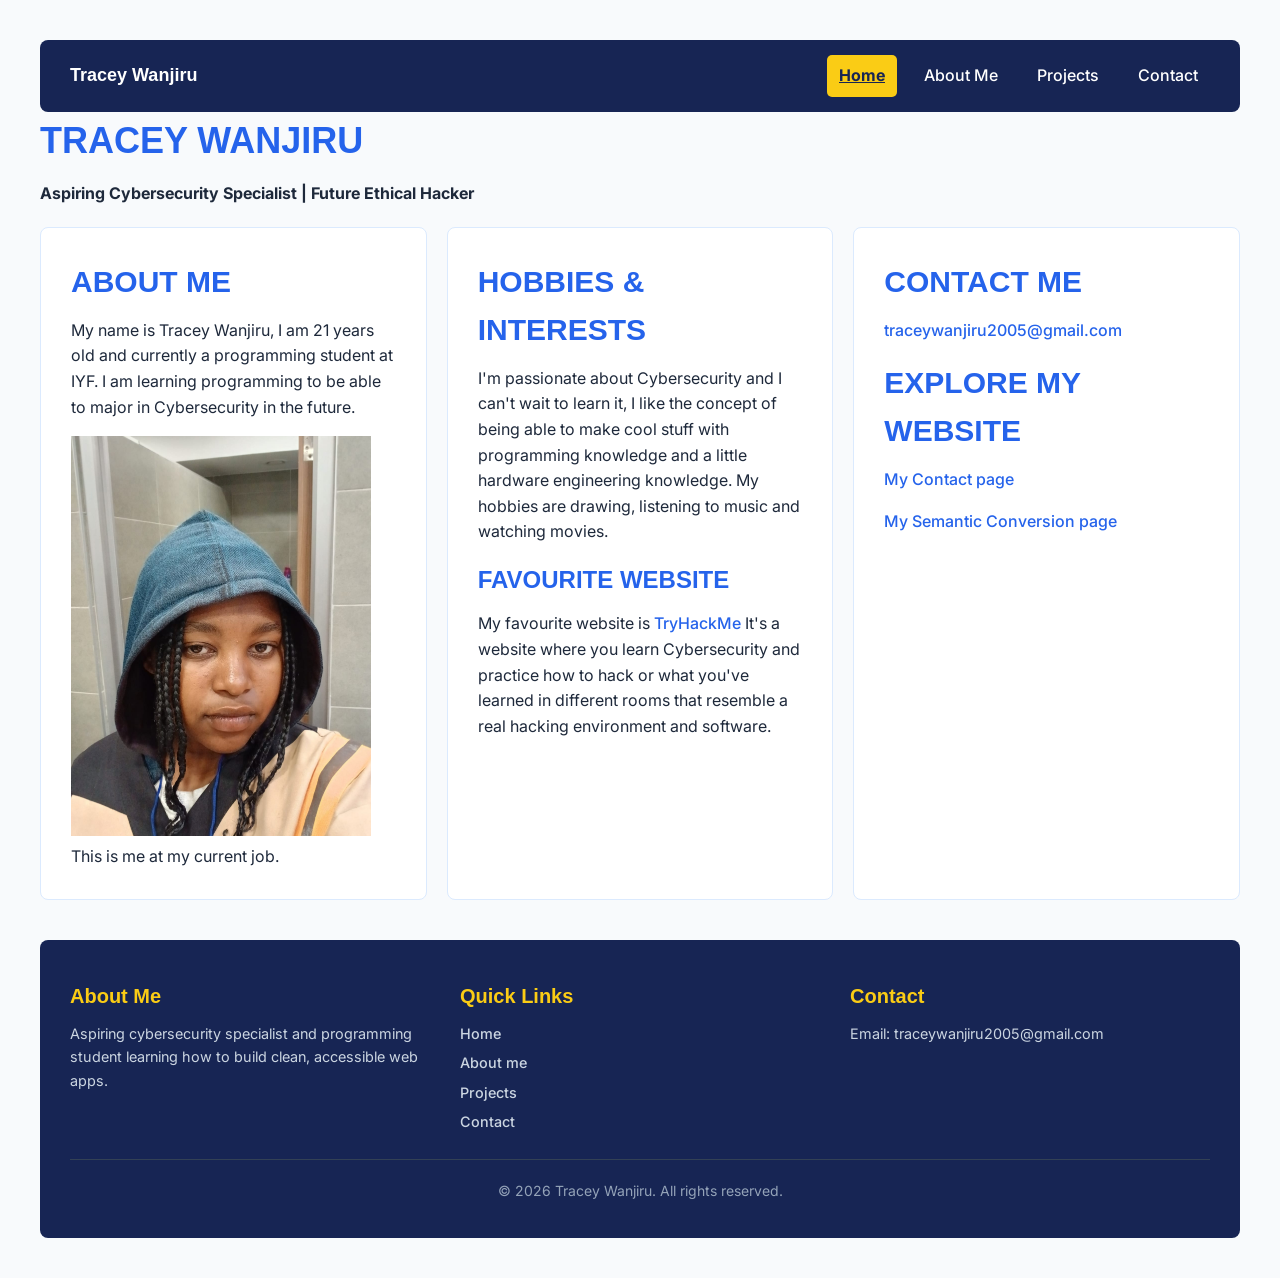
<file: index.html>
<!DOCTYPE html>
<html lang="en">
<head>
    <meta charset="UTF-8">
    <meta name="viewport" content="width=device-width, initial-scale=1.0">
    <title>Tracey Wanjiru - About me</title>
    <link rel="preconnect" href="https://fonts.googleapis.com">
    <link rel="preconnect" href="https://fonts.gstatic.com" crossorigin>
    <link href="https://fonts.googleapis.com/css2?family=Inter:ital,opsz,wght@0,14..32,100..900;1,14..32,100..900&display=swap" rel="stylesheet">
    <link rel="stylesheet" href="style.css">
</head>
<body>
    <nav aria-label="Main navigation" class="navbar">
        <div class="logo">Tracey Wanjiru</div>
        <div class="nav-links">
            <a href="index.html" aria-current="page">Home</a>
            <a href="about.html">About Me</a> 
            <a href="projects.html">Projects</a>
            <a href="contact.html">Contact</a>
        </div>
    </nav>

    <header>
        <h1>TRACEY WANJIRU</h1>
        <p><strong>Aspiring Cybersecurity Specialist | Future Ethical Hacker</strong></p>
    </header>

    <main>
        <div class="card-row">
            <section class="card">
                <h2>ABOUT ME</h2>
                <p>My name is Tracey Wanjiru, I am 21 years old and currently a programming student at IYF. I am learning programming to be able to major in Cybersecurity in the future.</p>
                <figure>
                    <img src="images.jpeg" alt="Me at work" width="300px">
                    <figcaption>This is me at my current job.</figcaption>
                </figure>
            </section>

            <section class="card">
                <h2>HOBBIES & INTERESTS</h2>
                <p>I'm passionate about Cybersecurity and I can't wait to learn it, I like the concept of being able to make cool stuff with programming knowledge and a little hardware engineering knowledge. My hobbies are drawing, listening to music and watching movies.</p>
                <h3>FAVOURITE WEBSITE</h3>
                <p>My favourite website is
                    <a href="https://tryhackme.com/">TryHackMe</a> It's a website where you learn Cybersecurity and practice how to hack or what you've learned in different rooms that resemble a real hacking environment and software.
                </p>
            </section>

            <section class="card">
                <h2>CONTACT ME</h2>
                <p><a href="mailto:traceywanjiru2005@gmail.com">traceywanjiru2005@gmail.com</a></p>
                
                <h2>EXPLORE MY WEBSITE</h2>
                <p><a href="contact.html">My Contact page</a></p>
                <p><a href="semantic-conversion.html">My Semantic Conversion page</a></p>
            </section>
        </div>
    </main>

    <footer class="site-footer">
        <div class="footer-columns">
            <div class="footer-col">
                <h4>About Me</h4>
                <p>Aspiring cybersecurity specialist and programming student learning how to build clean, accessible web apps.</p>
            </div>
            <div class="footer-col">
                <h4>Quick Links</h4>
                <a href="index.html">Home</a>
                <a href="about.html">About me</a>
                <a href="projects.html">Projects</a>
                <a href="contact.html">Contact</a>
            </div>
            <div class="footer-col">
                <h4>Contact</h4>
                <p>Email: traceywanjiru2005@gmail.com</p>
            </div>
        </div>
        <div class="footer-bottom">
            <p>&copy; 2026 Tracey Wanjiru. All rights reserved.</p>
        </div>
    </footer>
</body>
</html>
</file>
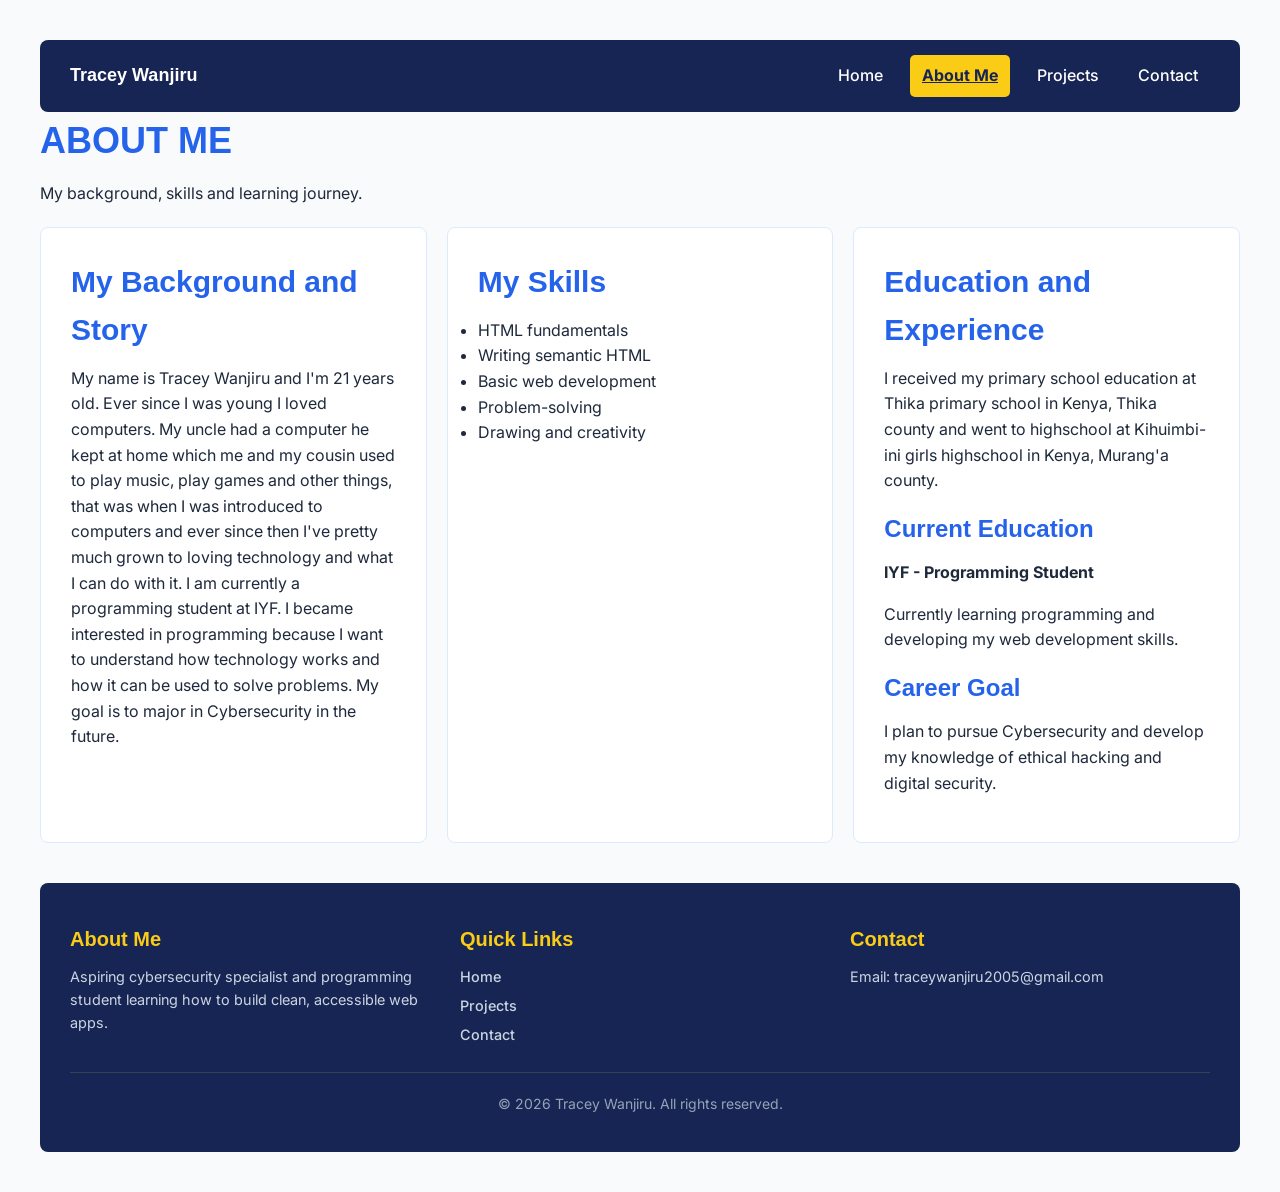
<file: about.html>
<!DOCTYPE html>
<html lang="en">
<head>
    <meta charset="UTF-8">
    <meta name="viewport" content="width=device-width, initial-scale=1.0">
    <title>About Me - Tracey Wanjiru</title>
    <link rel="preconnect" href="https://fonts.googleapis.com">
    <link rel="preconnect" href="https://fonts.gstatic.com" crossorigin>
    <link href="https://fonts.googleapis.com/css2?family=Inter:ital,opsz,wght@0,14..32,100..900;1,14..32,100..900&display=swap" rel="stylesheet">
    <link rel="stylesheet" href="style.css">
</head>
<body>
    <nav aria-label="Main navigation">
        <div class="logo">Tracey Wanjiru</div>
        <div class="nav-links">
            <a href="index.html">Home</a>
            <a href="about.html" aria-current="page">About Me</a>
            <a href="projects.html">Projects</a>
            <a href="contact.html">Contact</a>
        </div>
    </nav>

    <header>
        <h1>ABOUT ME</h1>
        <p>My background, skills and learning journey.</p>
    </header>

    <main>

        <div class="card-row">
            <section class="card">
                <h2>My Background and Story</h2>
                <p>
                    My name is Tracey Wanjiru and I'm 21 years old. Ever since I was young I loved computers. My uncle had a computer he kept at home which me and my cousin used to play music, play games and other things, that was when I was introduced to computers and ever since then I've pretty much grown to loving technology and what I can do with it. I am currently a programming
                    student at IYF. I became interested in programming
                    because I want to understand how technology works
                    and how it can be used to solve problems.
                    My goal is to major in Cybersecurity in the future.
                </p>
            </section>

            <section class="card">
                <h2>My Skills</h2>
                <ul>
                    <li>HTML fundamentals</li>
                    <li>Writing semantic HTML</li>
                    <li>Basic web development</li>
                    <li>Problem-solving</li>
                    <li>Drawing and creativity</li>
                </ul>
            </section>

            <section class="card">
                <h2>Education and Experience</h2>
                <p>I received my primary school education at Thika primary school in Kenya, Thika county and went to highschool at Kihuimbi-ini girls highschool in Kenya, Murang'a county.</p>

                <article>
                    <h3>Current Education</h3>
                    <p>
                        <strong>IYF - Programming Student</strong>
                    </p>
                    <p>
                        Currently learning programming and developing
                        my web development skills.
                    </p>
                </article>

                <article>
                    <h3>Career Goal</h3>
                    <p>
                        I plan to pursue Cybersecurity and develop
                        my knowledge of ethical hacking and digital security.
                    </p>
                </article>
            </section>
        </div>
    </main>

    <footer class="site-footer">
        <div class="footer-columns">
            <div class="footer-col">
                <h4>About Me</h4>
                <p>Aspiring cybersecurity specialist and programming student learning how to build clean, accessible web apps.</p>
            </div>
            <div class="footer-col">
                <h4>Quick Links</h4>
                <a href="index.html">Home</a>
                <a href="projects.html">Projects</a>
                <a href="contact.html">Contact</a>
            </div>
            <div class="footer-col">
                <h4>Contact</h4>
                <p>Email: traceywanjiru2005@gmail.com</p>
            </div>
        </div>
        <div class="footer-bottom">
            <p>&copy; 2026 Tracey Wanjiru. All rights reserved.</p>
        </div>
    </footer>

</body>
</html>
</file>
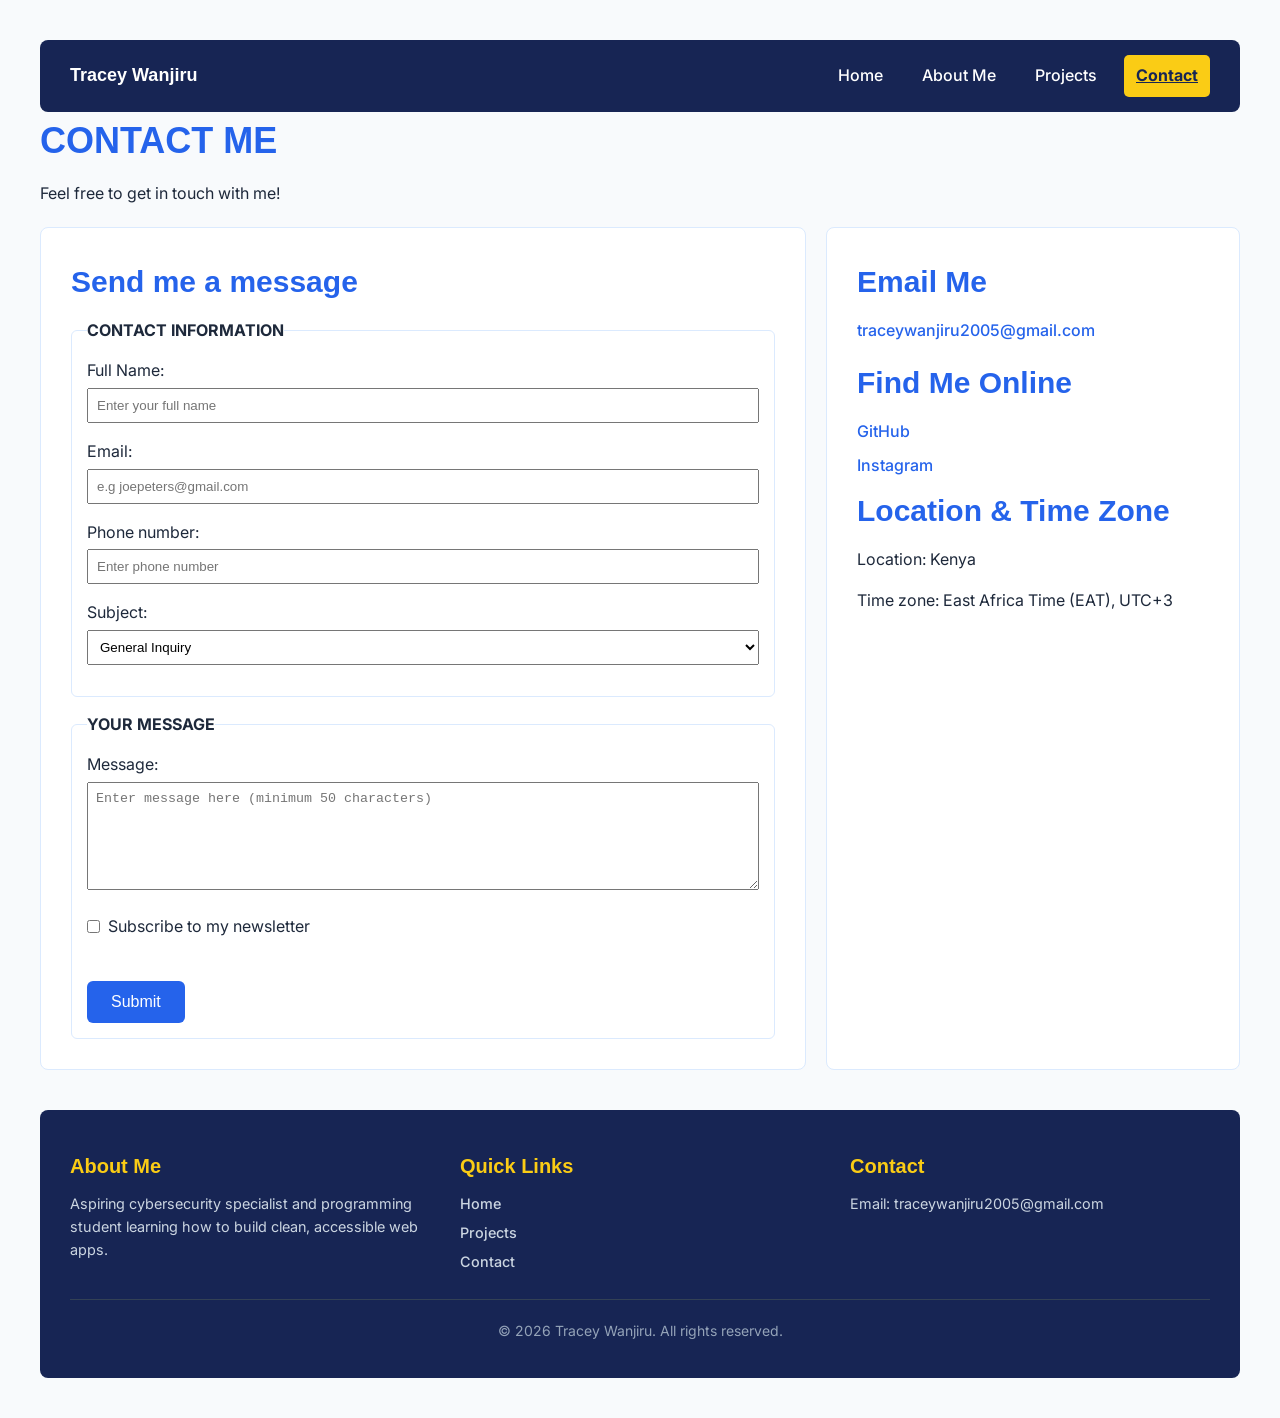
<file: contact.html>
<!DOCTYPE html>
<html lang="en">
<head>
    <meta charset="UTF-8">
    <meta name="viewport" content="width=device-width, initial-scale=1.0">
    <title>Contact - Tracey Wanjiru</title>
    <link rel="preconnect" href="https://fonts.googleapis.com">
    <link rel="preconnect" href="https://fonts.gstatic.com" crossorigin>
    <link href="https://fonts.googleapis.com/css2?family=Inter:ital,opsz,wght@0,14..32,100..900;1,14..32,100..900&display=swap" rel="stylesheet">
    <link rel="stylesheet" href="style.css">
</head>
<body>
    <nav aria-label="Main navigation">
        <div class="logo">Tracey Wanjiru</div>
        <div class="nav-links">
            <a href="index.html">Home</a> 
            <a href="about.html">About Me</a> 
            <a href="projects.html">Projects</a> 
            <a href="contact.html" aria-current="page">Contact</a>
        </div>
    </nav>

    <header>
        <h1>CONTACT ME</h1>
        <p>Feel free to get in touch with me!</p>
    </header>

    <main>
        <div class="card-row">
            <section class="card" style="flex: 2; min-width: 320px;">
                <h2>Send me a message</h2>
                <form action="#" method="post">
                    <fieldset style="border: 1px solid var(--color-primary-light); padding: 15px; border-radius: 6px; margin-bottom: 15px;">
                        <legend><b>CONTACT INFORMATION</b></legend>
                        <p>
                            <label for="full-name">Full Name:</label><br>
                            <input type="text" id="full-name" name="full-name" placeholder="Enter your full name" required style="width: 100%; padding: 8px; margin-top: 4px;">
                        </p>
                        <p>
                            <label for="email">Email:</label><br>
                            <input type="email" id="email" name="email" placeholder="e.g joepeters@gmail.com" required style="width: 100%; padding: 8px; margin-top: 4px;">
                        </p>
                        <p>
                            <label for="tel">Phone number:</label><br>
                            <input type="tel" id="tel" name="tel" placeholder="Enter phone number" style="width: 100%; padding: 8px; margin-top: 4px;">
                        </p>
                        <p>
                            <label for="subject">Subject:</label><br>
                            <select id="subject" name="subject" style="width: 100%; padding: 8px; margin-top: 4px;">
                                <option>General Inquiry</option>
                                <option>Support</option>
                                <option>Feedback</option>
                            </select>
                        </p>
                    </fieldset>

                    <fieldset style="border: 1px solid var(--color-primary-light); padding: 15px; border-radius: 6px;">
                        <legend><b>YOUR MESSAGE</b></legend>
                        <p>
                            <label for="message">Message:</label><br>
                            <textarea id="message" name="message" placeholder="Enter message here (minimum 50 characters)"
                                      minlength="50"
                                      required
                                      rows="6"
                                      style="width: 100%; padding: 8px; margin-top: 4px;"></textarea>
                        </p>
                        <p style="display: flex; align-items: center; gap: 8px;">
                            <input type="checkbox" id="checkbox" name="newsletter">
                            <label for="checkbox">Subscribe to my newsletter</label>
                        </p>
                        <br>
                        <button type="submit" class="btn">Submit</button>
                    </fieldset>
                </form>
            </section>

            <section class="card" style="flex: 1; min-width: 260px;">
                <h2>Email Me</h2>
                <p>
                    <a href="mailto:traceywanjiru2005@gmail.com">traceywanjiru2005@gmail.com</a>
                </p>

                <h2>Find Me Online</h2>
                <ul style="list-style-type: none; padding-left: 0;">
                    <li style="margin-bottom: 8px;">
                        <a href="https://github.com/traceywanjiru" target="_blank" rel="noopener noreferrer">
                            GitHub
                        </a>
                    </li>
                    <li style="margin-bottom: 8px;">
                        <a href="https://www.instagram.com/traceyyverse" target="_blank" rel="noopener noreferrer">
                            Instagram
                        </a>
                    </li>
                </ul>

                <h2>Location &amp; Time Zone</h2>
                <p>Location: Kenya</p>
                <p>Time zone: East Africa Time (EAT), UTC+3</p>
            </section>
        </div>
    </main>
    <footer class="site-footer">
        <div class="footer-columns">
            <div class="footer-col">
                <h4>About Me</h4>
                <p>Aspiring cybersecurity specialist and programming student learning how to build clean, accessible web apps.</p>
            </div>
            <div class="footer-col">
                <h4>Quick Links</h4>
                <a href="index.html">Home</a>
                <a href="projects.html">Projects</a>
                <a href="contact.html">Contact</a>
            </div>
            <div class="footer-col">
                <h4>Contact</h4>
                <p>Email: traceywanjiru2005@gmail.com</p>
            </div>
        </div>
        <div class="footer-bottom">
            <p>&copy; 2026 Tracey Wanjiru. All rights reserved.</p>
        </div>
    </footer>
</body>
</html>
</file>
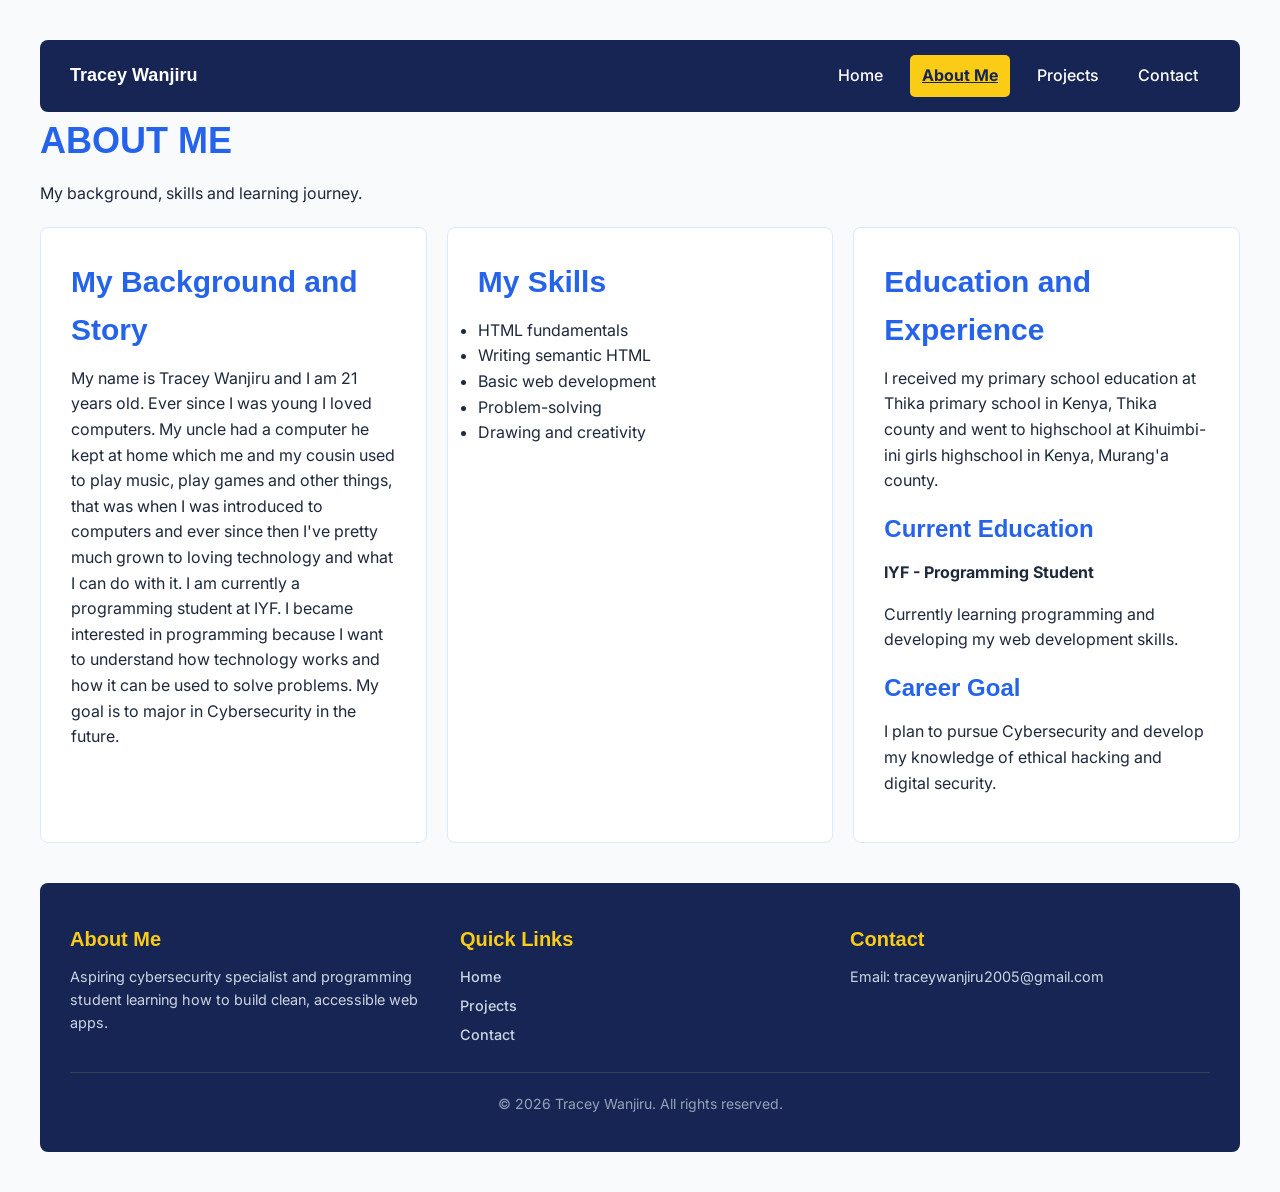
<file: iyf-s12-week-03-traceywanjiru/about.html>
<!DOCTYPE html>
<html lang="en">
<head>
    <meta charset="UTF-8">
    <meta name="viewport" content="width=device-width, initial-scale=1.0">
    <title>About Me - Tracey Wanjiru</title>
    <link rel="preconnect" href="https://fonts.googleapis.com">
    <link rel="preconnect" href="https://fonts.gstatic.com" crossorigin>
    <link href="https://fonts.googleapis.com/css2?family=Inter:ital,opsz,wght@0,14..32,100..900;1,14..32,100..900&display=swap" rel="stylesheet">
    <link rel="stylesheet" href="style.css">
</head>
<body>
    <nav aria-label="Main navigation">
        <div class="logo">Tracey Wanjiru</div>
        <div class="nav-links">
            <a href="index.html">Home</a>
            <a href="about.html" aria-current="page">About Me</a>
            <a href="projects.html">Projects</a>
            <a href="contact.html">Contact</a>
        </div>
    </nav>

    <header>
        <h1>ABOUT ME</h1>
        <p>My background, skills and learning journey.</p>
    </header>

    <main>

        <div class="card-row">
            <section class="card">
                <h2>My Background and Story</h2>
                <p>
                    My name is Tracey Wanjiru and I am 21 years old. Ever since I was young I loved computers. My uncle had a computer he kept at home which me and my cousin used to play music, play games and other things, that was when I was introduced to computers and ever since then I've pretty much grown to loving technology and what I can do with it. I am currently a programming
                    student at IYF. I became interested in programming
                    because I want to understand how technology works
                    and how it can be used to solve problems.
                    My goal is to major in Cybersecurity in the future.
                </p>
            </section>

            <section class="card">
                <h2>My Skills</h2>
                <ul>
                    <li>HTML fundamentals</li>
                    <li>Writing semantic HTML</li>
                    <li>Basic web development</li>
                    <li>Problem-solving</li>
                    <li>Drawing and creativity</li>
                </ul>
            </section>

            <section class="card">
                <h2>Education and Experience</h2>
                <p>I received my primary school education at Thika primary school in Kenya, Thika county and went to highschool at Kihuimbi-ini girls highschool in Kenya, Murang'a county.</p>

                <article>
                    <h3>Current Education</h3>
                    <p>
                        <strong>IYF - Programming Student</strong>
                    </p>
                    <p>
                        Currently learning programming and developing
                        my web development skills.
                    </p>
                </article>

                <article>
                    <h3>Career Goal</h3>
                    <p>
                        I plan to pursue Cybersecurity and develop
                        my knowledge of ethical hacking and digital security.
                    </p>
                </article>
            </section>
        </div>
    </main>

    <footer class="site-footer">
        <div class="footer-columns">
            <div class="footer-col">
                <h4>About Me</h4>
                <p>Aspiring cybersecurity specialist and programming student learning how to build clean, accessible web apps.</p>
            </div>
            <div class="footer-col">
                <h4>Quick Links</h4>
                <a href="index.html">Home</a>
                <a href="projects.html">Projects</a>
                <a href="contact.html">Contact</a>
            </div>
            <div class="footer-col">
                <h4>Contact</h4>
                <p>Email: traceywanjiru2005@gmail.com</p>
            </div>
        </div>
        <div class="footer-bottom">
            <p>&copy; 2026 Tracey Wanjiru. All rights reserved.</p>
        </div>
    </footer>

</body>
</html>
</file>
<file: style.css>
/*Main Styling*/
:root {
    --font-heading: 'Poppins', sans-serif;
    --font-body: 'Inter', sans-serif;

    --font-xs: 0.75rem;    
    --font-sm: 0.875rem;   
    --font-base: 1rem;     
    --font-lg: 1.125rem;   
    --font-xl: 1.25rem;    
    --font-2xl: 1.5rem;    
    --font-3xl: 1.875rem;  
    --font-4xl: 2.25rem;   

    --color-primary: #2563eb;        
    --color-secondary: #f97316;      
    --color-background: #f8fafc;     
    --color-text: #1e293b;           
    --color-muted: #64748b;          
    
    --color-primary-light: #dbeafe;  
    --color-primary-dark: #1d4ed8;
}

* {
    margin: 0;
    padding: 0;
    box-sizing: border-box;
}

body {
    font-family: var(--font-body);
    font-size: var(--font-base);
    color: var(--color-text);
    background-color: var(--color-background);
    line-height: 1.6;
    padding: 40px;
}

h1, h2, h3, h4, h5, h6 {
    font-family: var(--font-heading);
    color: var(--color-primary);
    margin-bottom: 0.75rem;
    font-weight: 700;
}

h1 { font-size: var(--font-4xl); font-weight: 800; }
h2 { font-size: var(--font-3xl); }
h3 { font-size: var(--font-2xl); }
h4 { font-size: 1.25rem; font-weight: 600; }
h5 { font-size: 1rem; font-weight: 600; }
h6 { font-size: var(--font-sm); font-weight: 500; }

p {
    margin-bottom: 1rem;
}

.small-text {
    font-size: var(--font-sm);
    color: var(--color-muted);
}

nav {
    background-color: #172554;
    padding: 15px 30px;
    display: flex;
    justify-content: space-between; 
    align-items: center;            
    border-radius: 8px;
}

.logo {
    color: white;
    font-family: var(--font-heading);
    font-weight: 700;
    font-size: var(--font-lg);
}

.nav-links {
    display: flex;
    gap: 15px;
    align-items: center;
}

nav a {
    color: white;
    text-decoration: none;
    padding: 8px 12px;
    border-radius: 5px;
}

nav a:hover {
    background-color: #334155;
}

nav a[aria-current="page"] {
    background-color: #facc15;
    color: #172554;
    font-weight: bold;
    text-decoration: underline;
}

a {
    color: var(--color-primary);
    text-decoration: none;
    font-weight: 500;
}

a:hover {
    color: var(--color-primary);[cite: 3]
    text-decoration: underline;
}

.btn, .button {
    background-color: var(--color-primary);
    color: white;
    font-family: var(--font-heading);
    font-size: var(--font-base);
    padding: 12px 24px;
    border: none;
    border-radius: 6px;
    cursor: pointer;
}

.button {
    transition: all 0.3s ease;[cite: 6]
}

.button:hover {
    transform: translateY(-2px);[cite: 3]
    box-shadow: 0 4px 6px rgba(0,0,0,0.1);[cite: 3]
    background-color: var(--color-primary-dark);
}

a:focus, button:focus {
    outline: 2px solid var(--color-primary);[cite: 6]
    outline-offset: 2px;[cite: 6]
}

.card-row {
    display: flex;
    gap: 20px;           
    flex-wrap: wrap;    
    margin-top: 20px;
    margin-bottom: 20px;
}

.card {
    flex: 1;            
    min-width: 280px;    
    background-color: white;
    padding: 30px;
    border-radius: 8px;
    border: 1px solid var(--color-primary-light);
    display: flex;
    flex-direction: column;
}

.card:hover {
    box-shadow: 0 10px 20px rgba(0,0,0,0.1);[cite: 3]
}

.site-footer {
    background-color: #172554;
    color: white;
    padding: 40px 30px 20px 30px;
    border-radius: 8px;
    margin-top: 40px;
}

.footer-columns {
    display: flex;
    justify-content: space-between;
    flex-wrap: wrap;
    gap: 30px;
    margin-bottom: 20px;
}

.footer-col {
    flex: 1;
    min-width: 200px;
}

.footer-col h4 {
    color: #facc15;
    margin-bottom: 10px;
}

.footer-col p, .footer-col a {
    color: #cbd5e1;
    text-decoration: none;
    font-size: 0.9rem;
    display: block;
    margin-bottom: 6px;
}

.footer-col a:hover {
    color: white;
    text-decoration: underline;
}

.footer-bottom {
    text-align: center;    
    padding-top: 20px;
    border-top: 1px solid #334155;
    font-size: var(--font-sm);
    color: #94a3b8;
}
</file>
<file: iyf-s12-week-03-traceywanjiru/style.css>
:root {
    --font-heading: 'Poppins', sans-serif;
    --font-body: 'Inter', sans-serif;

    --font-xs: 0.75rem;    
    --font-sm: 0.875rem;   
    --font-base: 1rem;     
    --font-lg: 1.125rem;   
    --font-xl: 1.25rem;    
    --font-2xl: 1.5rem;    
    --font-3xl: 1.875rem;  
    --font-4xl: 2.25rem;   

    --color-primary: #2563eb;        
    --color-secondary: #f97316;      
    --color-background: #f8fafc;     
    --color-text: #1e293b;           
    --color-muted: #64748b;          
    
    --color-primary-light: #dbeafe;  
    --color-primary-dark: #1d4ed8;
}

* {
    margin: 0;
    padding: 0;
    box-sizing: border-box;
}

body {
    font-family: var(--font-body);
    font-size: var(--font-base);
    color: var(--color-text);
    background-color: var(--color-background);
    line-height: 1.6;
    padding: 40px;
}

h1, h2, h3, h4, h5, h6 {
    font-family: var(--font-heading);
    color: var(--color-primary);
    margin-bottom: 0.75rem;
    font-weight: 700;
}

h1 { font-size: var(--font-4xl); font-weight: 800; }
h2 { font-size: var(--font-3xl); }
h3 { font-size: var(--font-2xl); }
h4 { font-size: 1.25rem; font-weight: 600; }
h5 { font-size: 1rem; font-weight: 600; }
h6 { font-size: var(--font-sm); font-weight: 500; }

p {
    margin-bottom: 1rem;
}

.small-text {
    font-size: var(--font-sm);
    color: var(--color-muted);
}

nav {
    background-color: #172554;
    padding: 15px 30px;
    display: flex;
    justify-content: space-between; 
    align-items: center;            
    border-radius: 8px;
}

.logo {
    color: white;
    font-family: var(--font-heading);
    font-weight: 700;
    font-size: var(--font-lg);
}

.nav-links {
    display: flex;
    gap: 15px;
    align-items: center;
}

nav a {
    color: white;
    text-decoration: none;
    padding: 8px 12px;
    border-radius: 5px;
}

nav a:hover {
    background-color: #334155;
}

nav a[aria-current="page"] {
    background-color: #facc15;
    color: #172554;
    font-weight: bold;
    text-decoration: underline;
}

a {
    color: var(--color-primary);
    text-decoration: none;
    font-weight: 500;
}

a:hover {
    color: var(--color-primary);[cite: 3]
    text-decoration: underline;
}

.btn, .button {
    background-color: var(--color-primary);
    color: white;
    font-family: var(--font-heading);
    font-size: var(--font-base);
    padding: 12px 24px;
    border: none;
    border-radius: 6px;
    cursor: pointer;
}

.button {
    transition: all 0.3s ease;[cite: 6]
}

.button:hover {
    transform: translateY(-2px);[cite: 3]
    box-shadow: 0 4px 6px rgba(0,0,0,0.1);[cite: 3]
    background-color: var(--color-primary-dark);
}

a:focus, button:focus {
    outline: 2px solid var(--color-primary);[cite: 6]
    outline-offset: 2px;[cite: 6]
}

.card-row {
    display: flex;
    gap: 20px;           
    flex-wrap: wrap;    
    margin-top: 20px;
    margin-bottom: 20px;
}

.card {
    flex: 1;            
    min-width: 280px;    
    background-color: white;
    padding: 30px;
    border-radius: 8px;
    border: 1px solid var(--color-primary-light);
    display: flex;
    flex-direction: column;
}

.card:hover {
    box-shadow: 0 10px 20px rgba(0,0,0,0.1);[cite: 3]
}

.site-footer {
    background-color: #172554;
    color: white;
    padding: 40px 30px 20px 30px;
    border-radius: 8px;
    margin-top: 40px;
}

.footer-columns {
    display: flex;
    justify-content: space-between;
    flex-wrap: wrap;
    gap: 30px;
    margin-bottom: 20px;
}

.footer-col {
    flex: 1;
    min-width: 200px;
}

.footer-col h4 {
    color: #facc15;
    margin-bottom: 10px;
}

.footer-col p, .footer-col a {
    color: #cbd5e1;
    text-decoration: none;
    font-size: 0.9rem;
    display: block;
    margin-bottom: 6px;
}

.footer-col a:hover {
    color: white;
    text-decoration: underline;
}

.footer-bottom {
    text-align: center;    
    padding-top: 20px;
    border-top: 1px solid #334155;
    font-size: var(--font-sm);
    color: #94a3b8;
}
</file>
